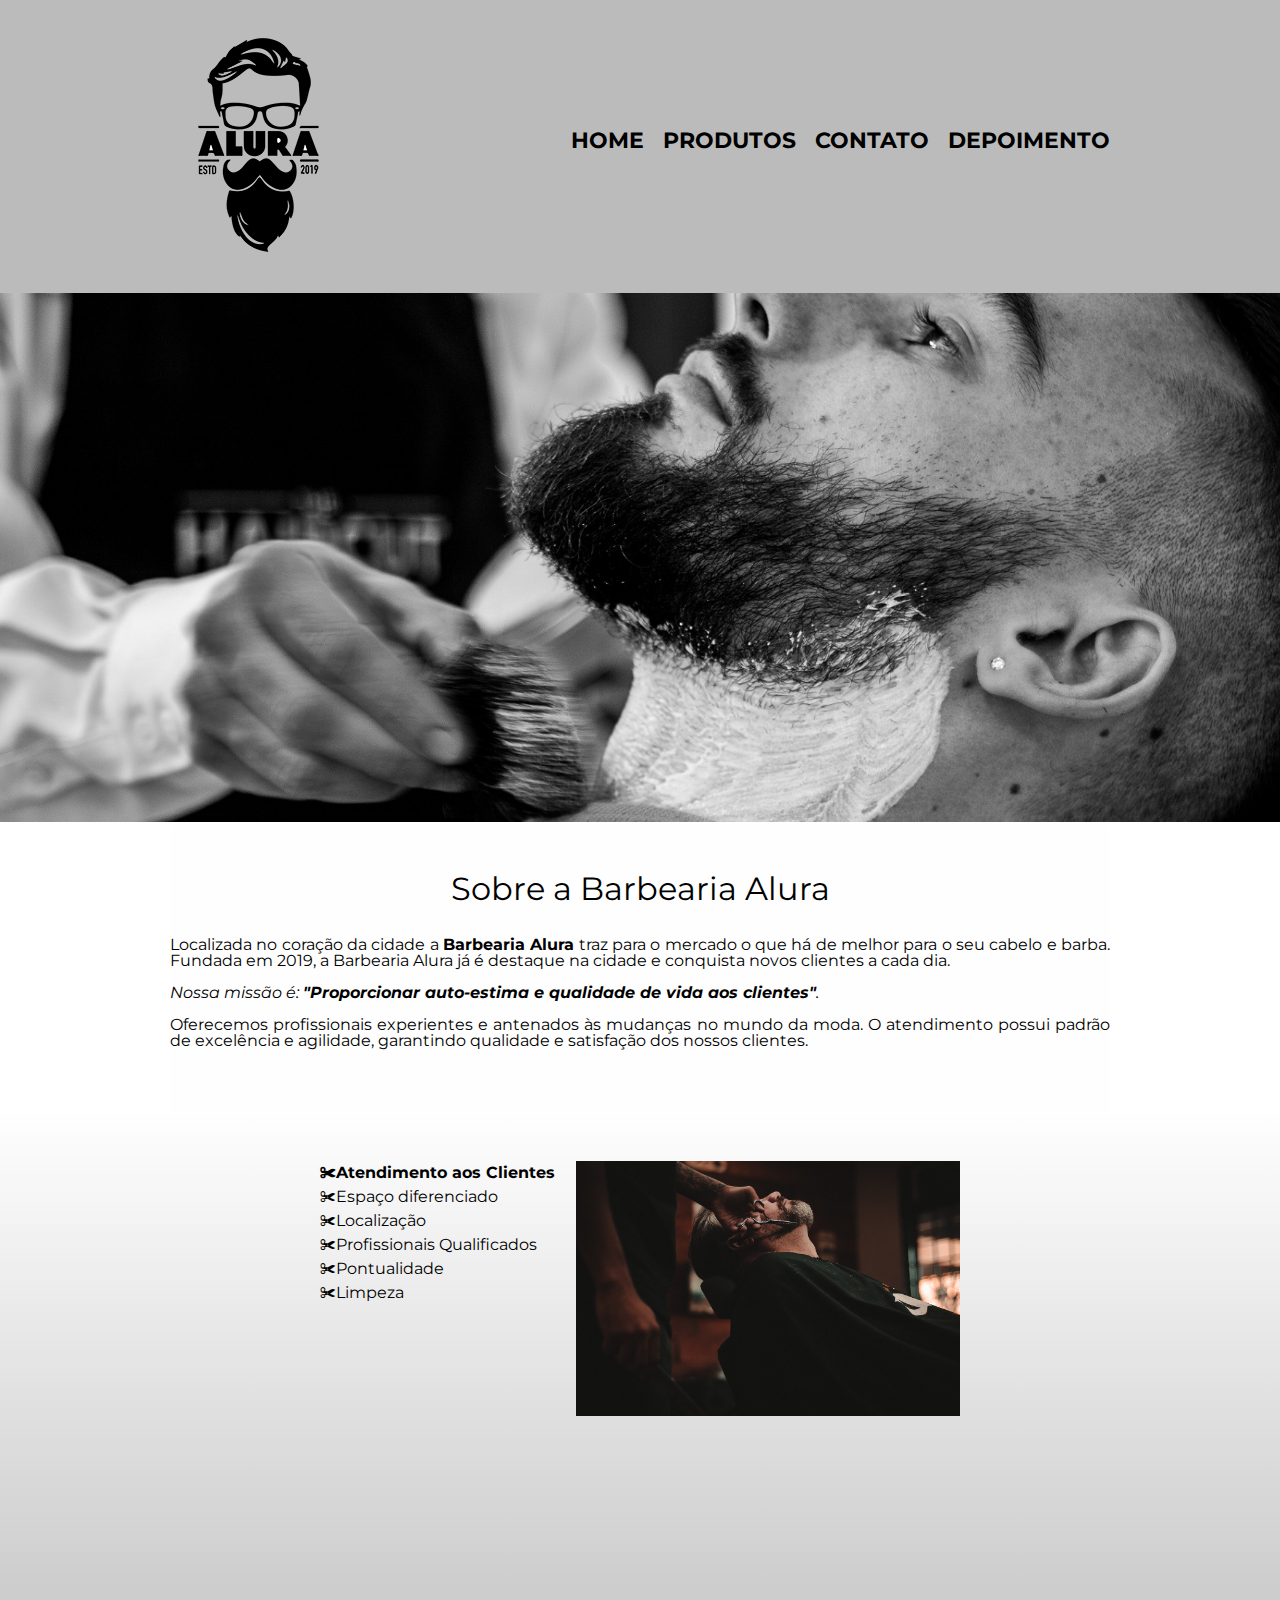
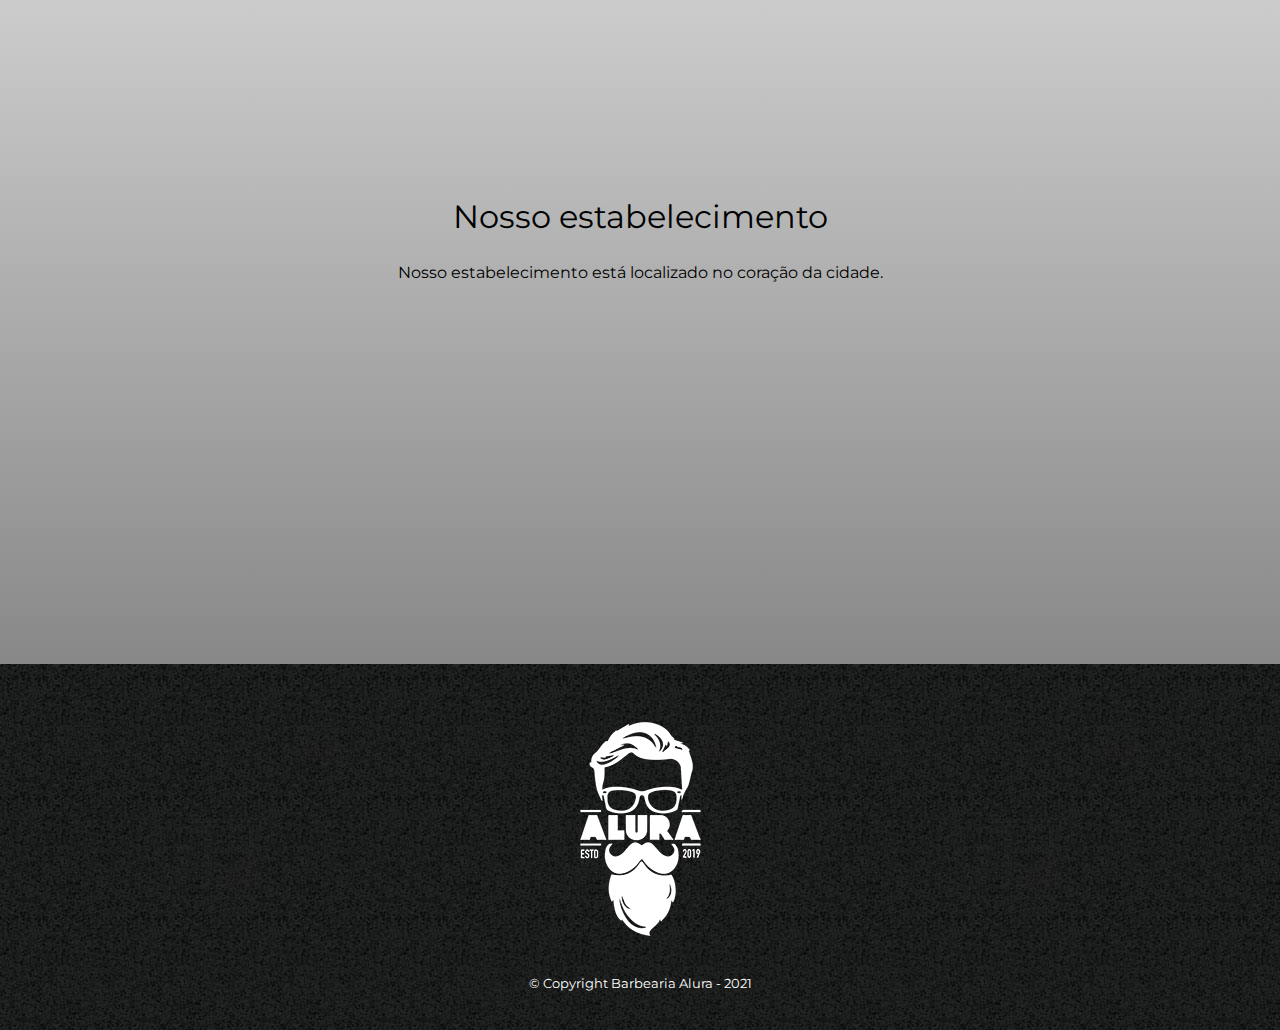
<file: index.html>
<!--Projeto realizado durante os cursos (1, 2, 3 e 4) ALURA ícone HTML5 e CSS3  Avançando no CSS -->
<!DOCTYPE html>
<html lang="pt-br">
  <head>
    <meta charset="UTF-8">
    <meta http-equiv="X-UA-Compatible" content="IE=edge">
    <link rel="stylesheet" href="reset.css">
    <link rel="stylesheet" href="style.css">
    <link href="https://fonts.googleapis.com/css?family=Montserrat&display=swap" rel="stylesheet">
    <meta name="viewport" content="width=device-width, initial-scale=1.0">
    <title>Barbearia Alura</title>
  </head>

  <body>
    <header>
        <div class="caixa">
          <h1><img src="logo.png" alt="Logo da Barbearia Alura"></h1>
            <nav>
                <ul>
                    <li><a href="#">Home</a></li>
                    <li><a href="produtos.html">Produtos</a></li>
                    <li><a href="contato.html">Contato</a></li>
                    <li><a href="depoimento.html">Depoimento</a></li>
                </ul>
            </nav>
        </div>
    </header>
    
    <img class="banner" src="banner.jpg" alt="Imagem Mostafa MerajiPixabay sobre homens em barbearia"> 
    
    <main>
        <section class="principal">
          <h2 class="titulo-principal">Sobre a Barbearia Alura</h2>
                    
          <p>Localizada no coração da cidade a <strong>Barbearia Alura</strong> traz para o mercado o que há de melhor para o seu cabelo e barba. 
          Fundada em 2019, a Barbearia Alura já é destaque na cidade e conquista novos clientes a cada dia.</p>

          <p id="missao"><em>Nossa missão é: <strong>"Proporcionar <i>auto-estima e qualidade de vida</i> aos clientes"</strong>.</em></p>

          <p>Oferecemos profissionais experientes e antenados às mudanças no mundo da moda. 
          O atendimento possui padrão de excelência e agilidade, garantindo qualidade e satisfação dos nossos clientes.</p>
        </section>

        <section class="mapa">
                  
          <div class="conteudo-beneficios">
            <ul class="lista-beneficios">
                <li class="itens">Atendimento aos Clientes</li>
                <li class="itens">Espaço diferenciado</li>
                <li class="itens">Localização</li>
                <li class="itens">Profissionais Qualificados</li>
                <li class="itens">Pontualidade</li>
                <li class="itens">Limpeza</li>
            </ul><img src="beneficios.jpg" class="imagem-beneficios">
          </div>

          <div class="video">
            <iframe width="100%" height="315" src="https://www.youtube.com/embed/wcVVXUV0YUY" frameborder="0" allow="accelerometer; autoplay; encrypted-media; gyroscope; picture-in-picture" allowfullscreen></iframe>
          </div>

          <h3 class="titulo-principal">Nosso estabelecimento</h3>
          <p>Nosso estabelecimento está localizado no coração da cidade.</p>
          <div class="mapa-conteudo">
            <iframe src="https://www.google.com/maps/embed?pb=!1m18!1m12!1m3!1d3656.4483278365396!2d-46.63466568562861!3d-23.588249068469487!2m3!1f0!2f0!3f0!3m2!1i1024!2i768!4f13.1!3m3!1m2!1s0x94ce5a2b2ed7f3a1%3A0xab35da2f5ca62674!2sCaelum!5e0!3m2!1spt-BR!2sbr!4v1568814489656!5m2!1spt-BR!2sbr" width="100%" height="300" frameborder="0" style="border:0;" allowfullscreen=""></iframe>
          </div>
        </section>
    </main>

    <footer>
      <img src="logo-branco.png">
      <p class="copyright">&copy; Copyright Barbearia Alura - 2021</p>
    </footer>

  </body>
</html>

<!-- 
  A criar uma tabela HTML
A tag table, que representa a tabela
A tag tr, que representa a linha da tabela
A tag td, que representa a célula da tabela
A tag thead, que representa o cabeçalho da tabela
A tag tbody, que representa o corpo da tabela
A tag th, que representa a célula do cabeçalho da tabela
A tag tfoot, que representa o rodapé da tabela
 -->
</file>
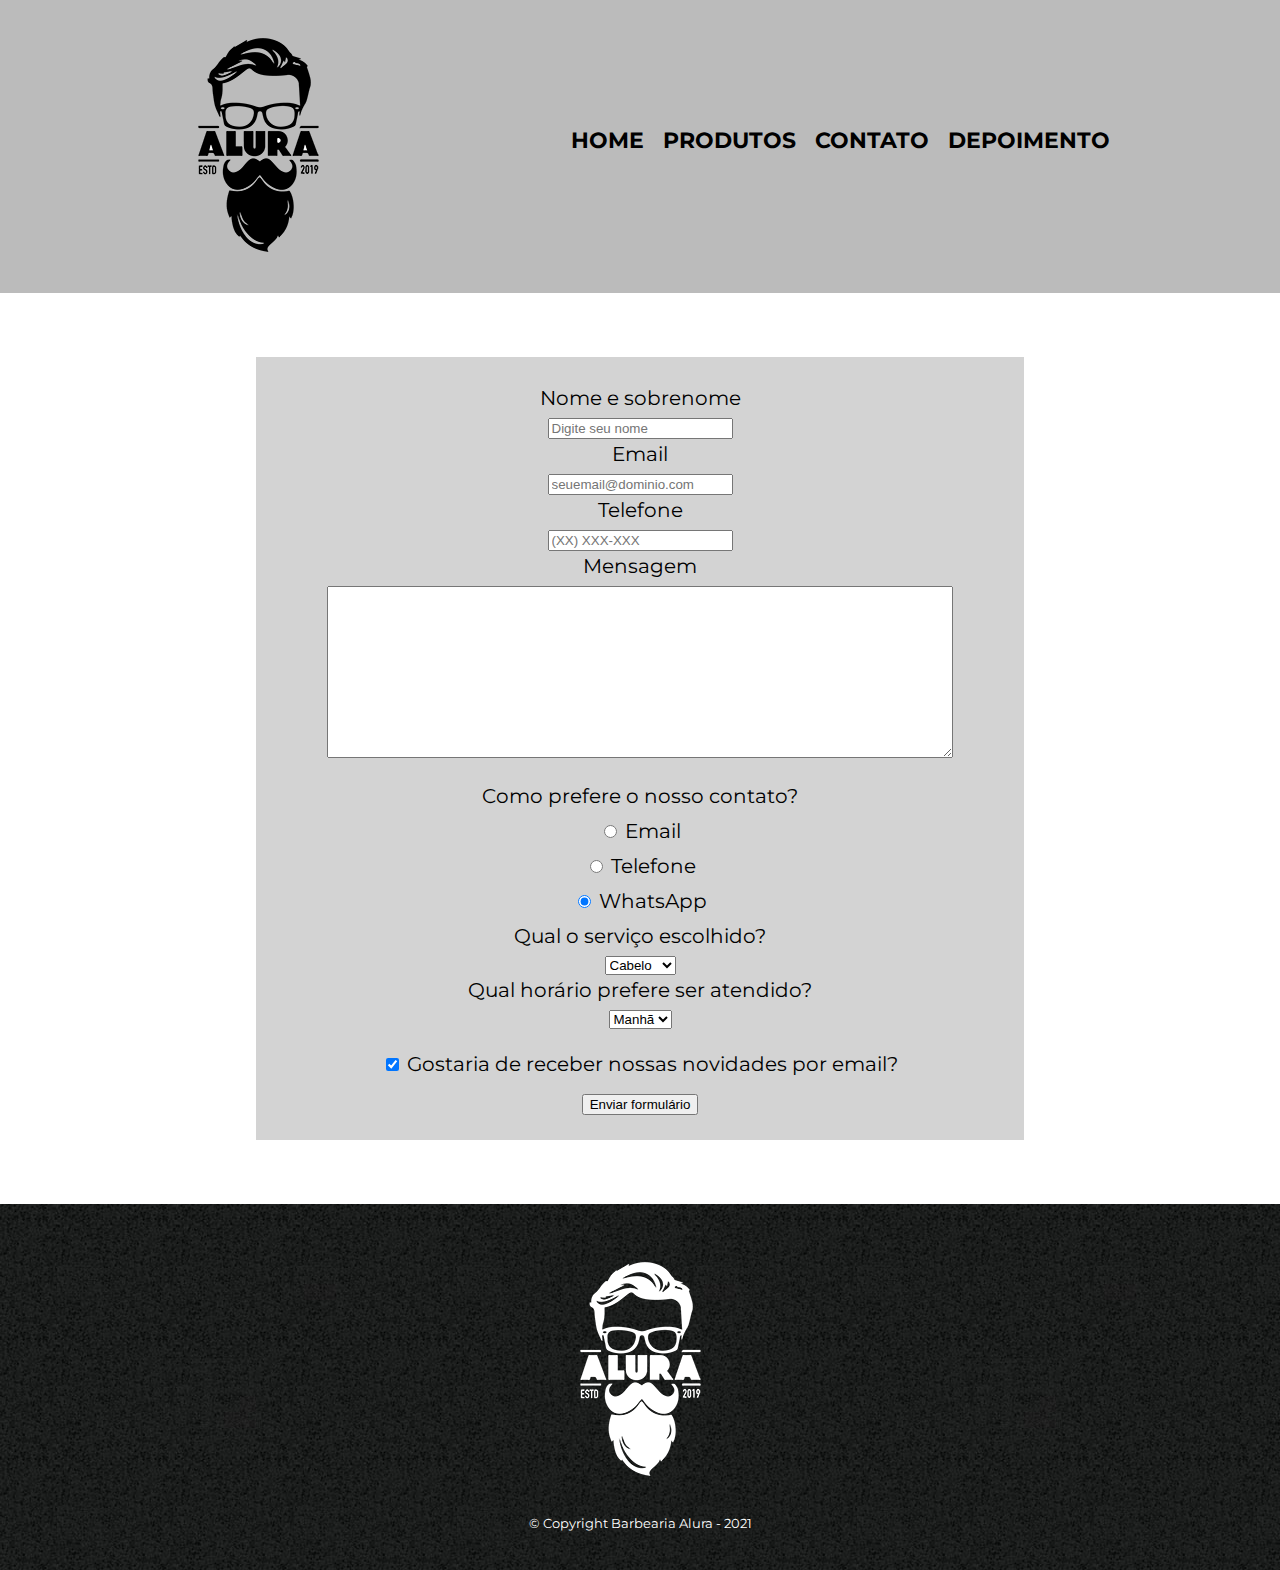
<file: contato.html>
<!DOCTYPE html>
<html>
    <head>
        <head>
            <meta charset="UTF-8">
            <meta http-equiv="X-UA-Compatible" content="IE=edge">
            <meta name="viewport" content="width=device-width, initial-scale=1.0">
            <link rel="stylesheet" href="reset.css">
            <link rel="stylesheet" href="style.css">
            <link href="https://fonts.googleapis.com/css?family=Montserrat&display=swap" rel="stylesheet">
            <title>Barbearia Alura</title>
          </head>
    </head>
    <body>
        <header>
            <div class="caixa">
                <h1><img src="logo.png" alt="Logo da Barbearia Alura"></h1>

                <nav>
                    <ul>
                        <li><a href="index.html">Home</a></li>
                        <li><a href="produtos.html">Produtos</a></li>
                        <li><a href="contato.html">Contato</a></li>
                        <li><a href="depoimento.html">Depoimento</a></li>
                    </ul>
                </nav>
            </div>
        </header>

        <main>
            <form>
                <label for="nomesobrenome">Nome  e sobrenome</label>
                <input type="text" id="nomesobrenome" placeholder="Digite seu nome" required>

                <label for="email">Email</label>
                <input type="email" id="email" required placeholder="seuemail@dominio.com">

                <label for="telefone">Telefone</label>
                <input type="tel" id="telefone"required placeholder="(XX) XXX-XXX">

                <label for="mensagem">Mensagem</label>
                <textarea cols="70" rows="10" id="mensagem" class="input-padrao"></textarea>

                <fieldset>
                    <legend>Como prefere o nosso contato?</legend>
                    <label for="radio-email">
                        <input type="radio" name="contato" value="email" id="radio-email">
                        Email
                    </label>
                
                    <label for="radio-telefone">
                        <input type="radio" name="contato" value="telefone" id="radio-telefone"> 
                        Telefone
                    </label>
                
                    <label for="radio-whatsapp">
                        <input type="radio" name="contato" value="whatsapp" id="radio-whatsapp" checked>
                        WhatsApp
                    </label>
                </fieldset>

                <fieldset>
                    <legend>Qual o serviço escolhido?</legend>
                    <select>
                        <option>Cabelo</option>
                        <option>Barba</option>
                        <option>Bigode</option>
                        <option>Dúvidas</option>
                    </select>
                </fieldset>

                <fieldset>
                    <legend>Qual horário prefere ser atendido?</legend>
                    <select>
                        <option>Manhã</option>
                        <option>Tarde</option>
                        <option>Noite</option>
                    </select>
                </fieldset>

                <label class="checkbox">
                    <input type="checkbox" checked>
                    Gostaria de receber nossas novidades por email?
                </label>

                <input id="botaoEnviar" type="submit" value="Enviar formulário">
            </form>
            <script type="text/javascript"src="script.js"></script>
        </main>

        <footer>
            <img src="logo-branco.png " alt="Logo da Barbearia Alura">
            <p class="copyright">&copy; Copyright Barbearia Alura - 2021</p>
        </footer>
    </body>
</html>
</file>
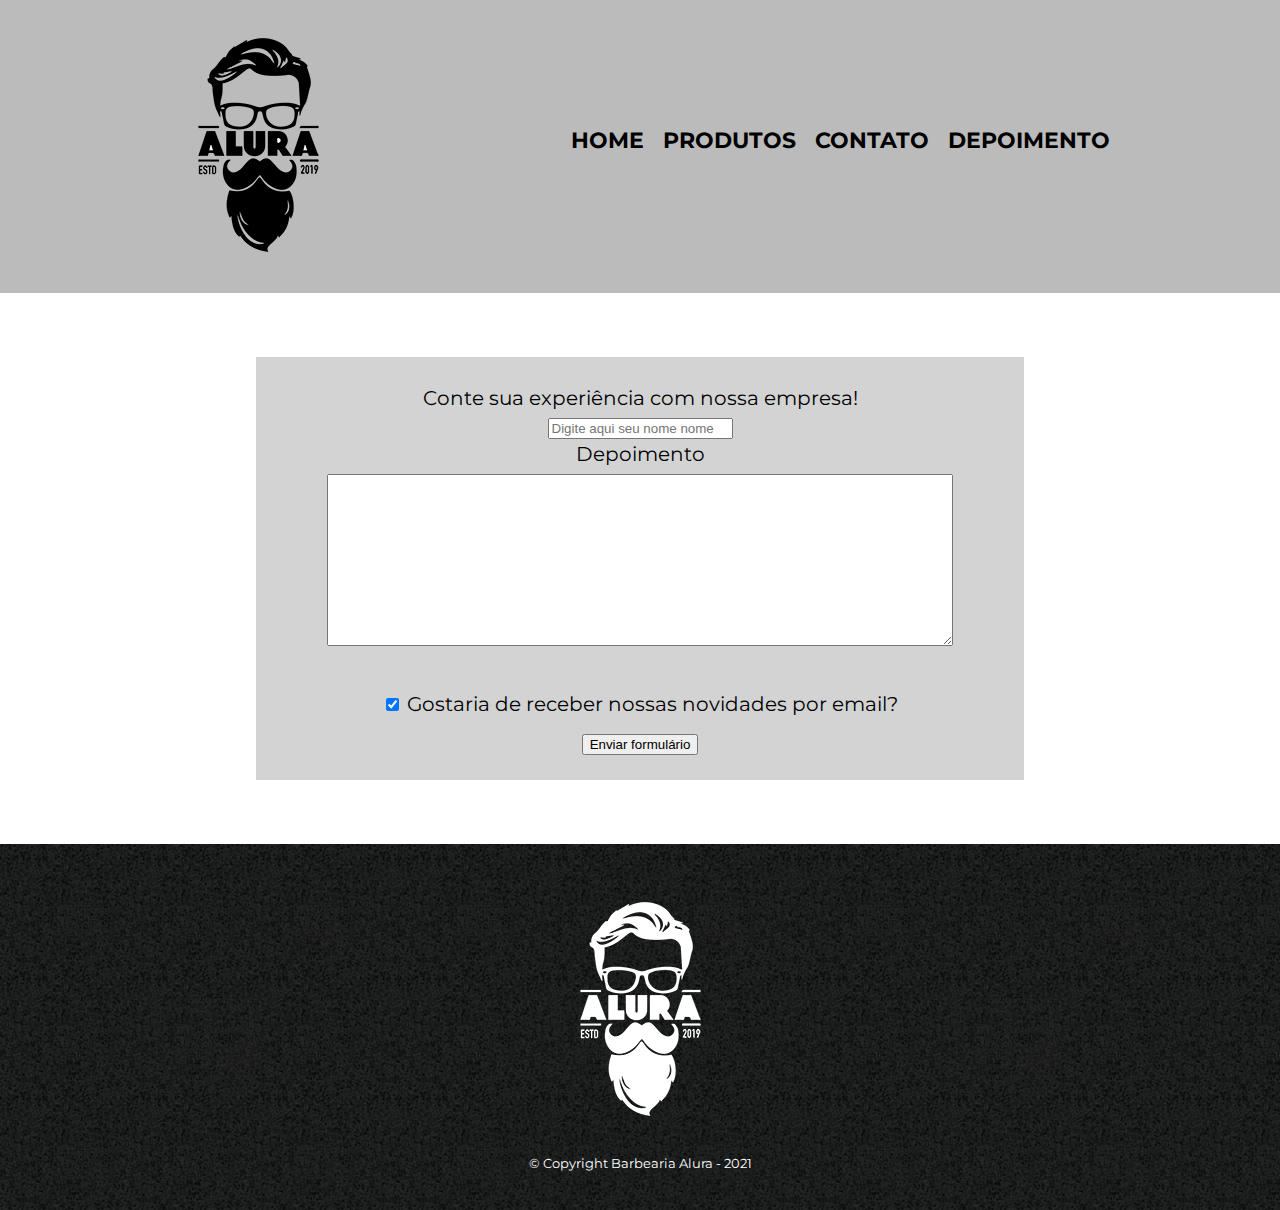
<file: depoimento.html>
<!DOCTYPE html>
<html>
    <head>
        <meta charset="UTF-8">
        <meta http-equiv="X-UA-Compatible" content="IE=edge">
        <meta name="viewport" content="width=device-width, initial-scale=1.0">
        <link rel="stylesheet" href="reset.css">
        <link rel="stylesheet" href="style.css">
        <link href="https://fonts.googleapis.com/css?family=Montserrat&display=swap" rel="stylesheet">
        <title>Barbearia Alura</title>
    </head>
    <body>
        <header>
            <div class="caixa">
                <h1><img src="logo.png" alt="Logo da Barbearia Alura"></h1>
                <nav>
                    <ul>
                        <li><a href="index.html">Home</a></li>
                        <li><a href="produtos.html">Produtos</a></li>
                        <li><a href="contato.html">Contato</a></li>
                        <li><a href="depoimento.html">Depoimento</a></li>
                    </ul>
                </nav>
            </div>
        </header>

        <main>
            <form>
                <label for="nomesobrenome">Conte sua experiência com nossa empresa!</label>
                <input type="text" id="nomesobrenome" required placeholder="Digite aqui seu nome nome">

                <label for="mensagem">Depoimento</label>
                <textarea cols="70" rows="10" id="mensagem" class="input-padrao"></textarea>

                <label class="checkbox">
                    <input type="checkbox" checked>
                    Gostaria de receber nossas novidades por email?
                </label>

                <input id="botaoEnviar_depoimento" type="submit" value="Enviar formulário">
            </form>
            <script type="text/javascript"src="script_depoimento.js"></script>
        </main>

        <footer>
            <img src="logo-branco.png " alt="Logo da Barbearia Alura">
            <p class="copyright">&copy; Copyright Barbearia Alura - 2021</p>
        </footer>
    </body>
</html>
</file>
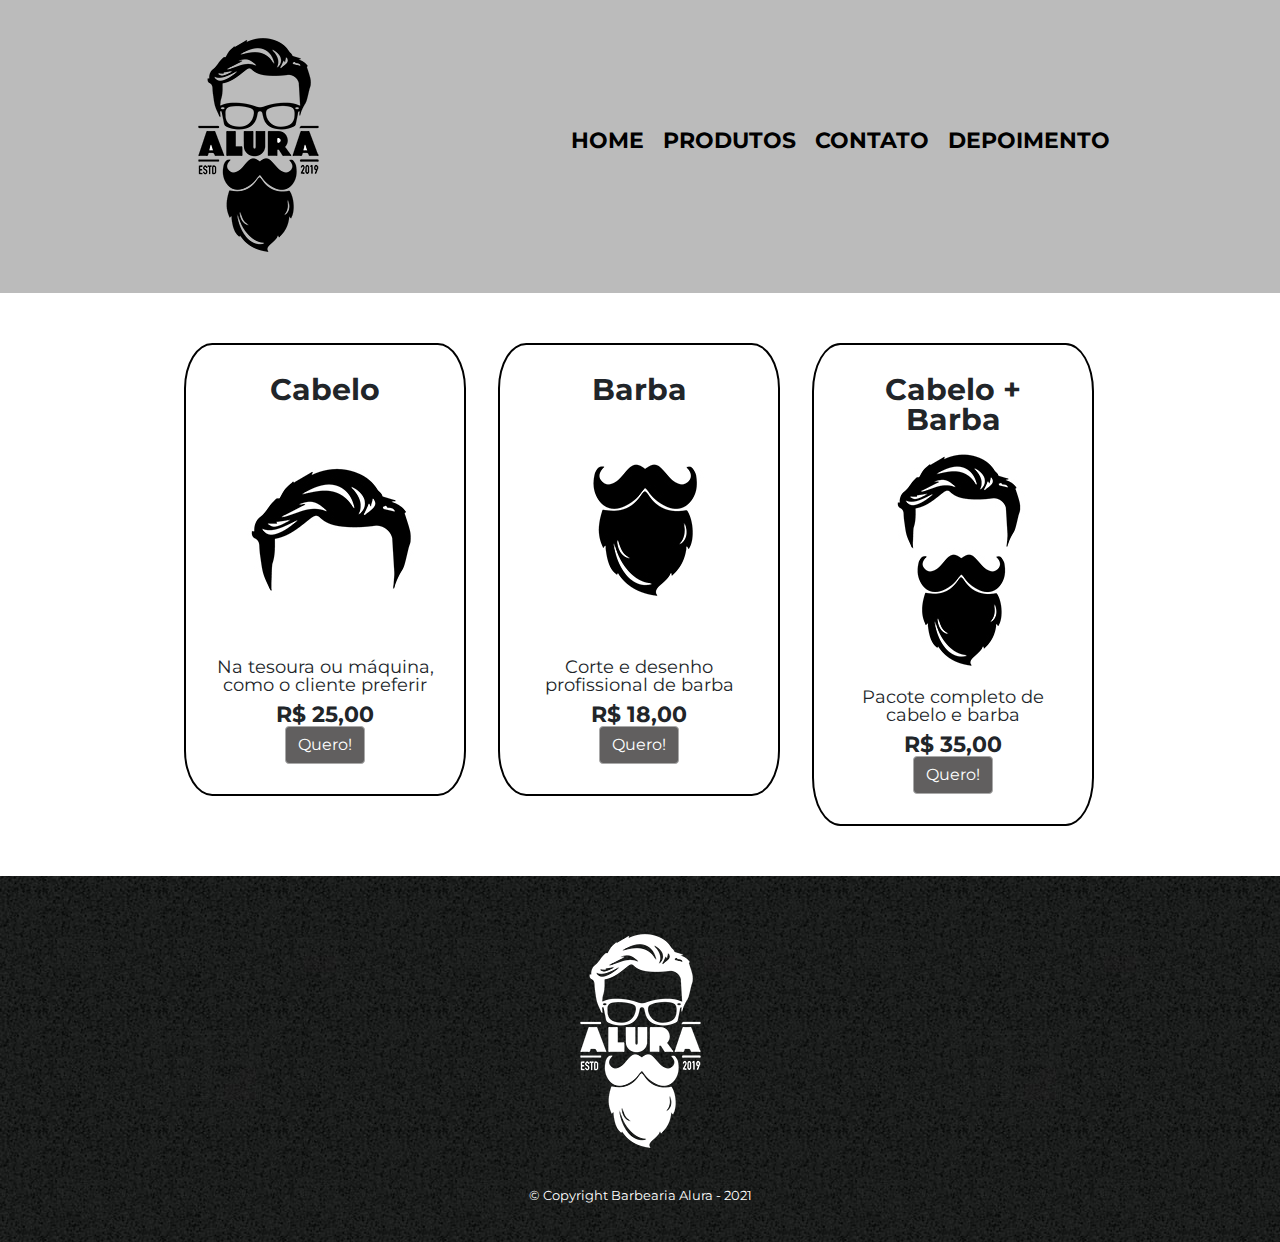
<file: produtos.html>
<!DOCTYPE html>
<html lang="pt-br">
        <head>
            <meta charset="UTF-8">
            <title>Barbearia Alura</title>
            <meta http-equiv="X-UA-Compatible" content="IE=edge">
            <link rel="apple-touch-icon"  href>
            <link rel="stylesheet" href="https://maxcdn.bootstrapcdn.com/bootstrap/4.0.0/css/bootstrap.min.css" integrity="sha384-Gn5384xqQ1aoWXA+058RXPxPg6fy4IWvTNh0E263XmFcJlSAwiGgFAW/dAiS6JXm" crossorigin="anonymous">
            <link rel="stylesheet" href="reset.css">
            <link rel="stylesheet" href="style.css">
            <link href="https://fonts.googleapis.com/css?family=Montserrat&display=swap" rel="stylesheet">
            <meta name="viewport" content="width=device-width, initial-scale=1.0">
            <title>Barbearia Alura</title>
          </head>
    <body>
        <header>
            <div class="caixa">
              <h1><img src="logo.png" alt="Logo da Barbearia Alura"></h1>
                <nav>
                    <ul>
                        <li><a href="index.html">Home</a></li>
                        <li><a href="produtos.html">Produtos</a></li>
                        <li> <a href="contato.html">Contato</a></li>
                        <li> <a href="depoimento.html">Depoimento</a></li>
                    </ul>
                </nav>
            </div>
        </header>

        <main>
            <ul class="produtos">
                <li>
                    <h2>Cabelo</h2>
                    <img src="cabelo.jpg">
                    <p class="produto-descricao">Na tesoura ou máquina, como o cliente preferir</p>
                    <p class="produto-preco">R$ 25,00</p>
                    <button type="button" class="btn btn-primary" data-toggle="modal" data-target="#exampleModal" style="background-color: rgb(97, 95, 95); border-color: darkgray;">Quero!</button>
                </li>
                <li>
                    <h2>Barba</h2>
                    <img src="barba.jpg">
                    <p class="produto-descricao">Corte e desenho profissional de barba</p>
                    <p class="produto-preco">R$ 18,00</p>
                    <button type="button" class="btn btn-primary" data-toggle="modal" data-target="#exampleModal" style="background-color: rgb(97, 95, 95); border-color: darkgray;">Quero!</button>
                </li>
                <li>
                    <h2>Cabelo + Barba</h2>
                    <img src="cabelo+barba.jpg">
                    <p class="produto-descricao">Pacote completo de cabelo e barba</p>
                    <p class="produto-preco">R$ 35,00</p>
                    <button type="button" class="btn btn-primary" data-toggle="modal" data-target="#exampleModal" style="background-color: rgb(97, 95, 95); border-color: darkgray;">Quero!</button>
                </li>
            </ul>
        </main>

         <!-- Modal - início -->
         <div class="modal fade" id="exampleModal" tabindex="-1" role="dialog" aria-labelledby="exampleModalLabel" aria-hidden="true">
            <div class="modal-dialog" role="document">
            <div class="modal-content">
                <div class="modal-header">
                <h5 class="modal-title" id="exampleModalLabel">Descrição do pedido</h5>
                <button type="button" class="close" data-dismiss="modal" aria-label="Close">
                    <span aria-hidden="true">&times;</span>
                </button>
                </div>
                <div class="modal-body">
                        <form class="main_contato">
                            <label for="nomesobrenome">Nome  e sobrenome</label>
                            <input type="text" id="nomesobrenome" required>
            
                            <label for="email">Email</label>
                            <input type="email" id="email" required placeholder="seuemail@dominio.com">
            
                            <label for="telefone">Telefone</label>
                            <input type="tel" id="telefone"required placeholder="(XX) XXX-XXX">
            
                            <label for="mensagem">Alguma informação adicional?</label>
                            <textarea cols="70" rows="10" id="mensagem" class="input-padrao"></textarea>

                            <fieldset>
                                <legend>Confirme abaixo o tratamento escolhido</legend>
                                <select>
                                    <option>Cabelo</option>
                                    <option>Barba</option>
                                    <option>Bigode</option>
                                </select>
                            </fieldset>
            
                            <fieldset>
                                <legend>Como prefere o nosso contato?</legend>
                                <label for="radio-email">
                                    <input type="radio" name="contato" value="email" id="radio-email">
                                    Email
                                </label>
                            
                                <label for="radio-telefone">
                                    <input type="radio" name="contato" value="telefone" id="radio-telefone"> 
                                    Telefone
                                </label>
                            
                                <label for="radio-whatsapp">
                                    <input type="radio" name="contato" value="whatsapp" id="radio-whatsapp" checked>
                                    WhatsApp
                                </label>
                            </fieldset>
                                    
                            <input id="botaoEnviar_produto" type="submit" value="Adquirir">
                        </form>
                        <script type="text/javascript"src="script_produto.js"></script>
                </div>
            </div>
            </div>
        </div>
        <!-- Modal - Fim -->
        
        <script src="https://code.jquery.com/jquery-3.2.1.slim.min.js" integrity="sha384-KJ3o2DKtIkvYIK3UENzmM7KCkRr/rE9/Qpg6aAZGJwFDMVNA/GpGFF93hXpG5KkN" crossorigin="anonymous"></script>
        <script src="https://cdnjs.cloudflare.com/ajax/libs/popper.js/1.12.9/umd/popper.min.js" integrity="sha384-ApNbgh9B+Y1QKtv3Rn7W3mgPxhU9K/ScQsAP7hUibX39j7fakFPskvXusvfa0b4Q" crossorigin="anonymous"></script>
        <script src="https://maxcdn.bootstrapcdn.com/bootstrap/4.0.0/js/bootstrap.min.js" integrity="sha384-JZR6Spejh4U02d8jOt6vLEHfe/JQGiRRSQQxSfFWpi1MquVdAyjUar5+76PVCmYl" crossorigin="anonymous"></script>
        
        <footer>
            <img src="logo-branco.png">
            <p class="copyright">&copy; Copyright Barbearia Alura - 2021</p>
        </footer>
       
    </body>
</html>
</file>
<file: style.css>
body {
    font-family: 'Montserrat', sans-serif;
}

header{
    background:#BBBBBB; 
    padding:20px;
}
.caixa {
    position: relative;
    width: 940px;
    margin: 0 auto;
}

nav {
    position: absolute;
    top: 110px;
    right: 0;
}

nav li {
    display: inline;
    margin: 0 0 0 15px;
}
nav a {
    color: #000000;
    text-transform: uppercase;
    font-weight: bold;
    font-size: 22px;
    text-decoration: none;
}

nav a:hover {
    color: #C78C19;
    text-decoration: underline;
}

.produtos {
    width: 940px;
    margin: 0 auto;
    padding: 50px 0;
}

.produtos li {
    display: inline-block;
    text-align: center;
    width: 30%;
    vertical-align: top;
    margin: 0 1.5%;
    padding: 30px 20px;
    box-sizing: border-box;
    border: 2px solid #000000;
    border-radius: 10%;
}
.produtos li:hover {
    border-color: #C78C19;
}

.produtos li:active {
    border-color: #C78C19;
}

.produtos li:hover h2 {
    font-size: 34px;
}

.produto-descricao{
    font-size: 18px;
}

.produtos h2 {
    font-size: 30px;
    font-weight: bold;
}

.produto-descricao {
    font-size: 18px;
}

.produto-preco {
    font-size: 22px;
    font-weight: bold;
    margin-top: 10px;
}

footer {
    text-align: center;
    background: url("bg.jpg");
    padding: 40px 0;
}

.copyright {
    color: #FFFFFF;
    font-size: 13px;
    margin: 20px 0 0;
}


form {
    
    top: 50%;
    left: 50%;
    background-color: lightgray;
    text-align: center;
    padding: 2%;
    margin: 5% 20% 5% 20%;
  
}

.main_contato{
    top: 50%;
    left: 50%;
    text-align: center;
    padding: 2%;
    margin: 2%;
}

form label, form legend {
    display: block;
    font-size: 20px;
    margin: 0 0 10px;
    padding-top: 5px;
}

.input-padrao {
    margin: 0 0 20px;
    padding: 10px 25px;
    width: 80%;
}

.checkbox{
    margin: 20px 0;
}

botaoEnviar {
    width:30%;
    padding: 15px 0;
    background: rgb(68, 68, 68);
    color: white;
    font-weight: bold;
    font-size: 18px;
    border: none;
    border-radius: 5px;
    transition: 1s all;
    cursor: pointer;
}

botaoEnviar:hover {
    background: rgb(24, 23, 23);
    transform: scale(1.0);
}

table { 
    display: block;
    margin: 5% 40% 5% 40%;
    text-align: center;
}

thead {
    background: #555555;
    color: white;
    font-weight: bold;
    align-items: center;
}

td, th {
    border: 1px solid #000000;
    padding: 8px 15px;
    text-align: center;
}

.banner{
    width: 100%;
}

.titulo-principal {
    text-align: center;
    font-size: 2em;
    margin: 0 0 1em;
    clear: left;
}

.principal {
    padding: 3em 0;
    background: #FEFEFE;
    width: 940px;
    margin: 0 auto;
}

.principal p {
    margin: 0 0 1em;
    text-align: justify;
}

.principal strong {
    font-weight: bold;
}

.principal em {
    font-style: italic;
}

.mapa {
    padding: 3em 0;
    background: linear-gradient(#FEFEFE, #888888);
}

.mapa-conteudo {
    width: 940px;
    margin: 0 auto;
}

.mapa p {
    margin: 0 0 2em;
    text-align: center;
}

.beneficios {
    padding: 3em 0;
    background: #888888;
}

.conteudo-beneficios {
    width: 640px;
    margin: 0 auto;
}

.lista-beneficios {
    width: 40%;
    display: inline-block;
    vertical-align: top;
}

.itens {
    line-height: 1.5;
}

.itens:first-child {
    font-weight: bold;
}

.itens:before {
    content: "✀";
}

.imagem-beneficios {
    width: 60%;
    opacity: 1;
    transition: 400ms;
   
}

.imagem-beneficios:houver {
    opacity: 0.3;
}

.video {
    width: 560px;
    margin: 2em auto;
}

/* CSS Adaptável ao celular - página responsiva
Meta tag de Viewport
Media Queries*/

@media screen and (max-width: 576px) {
    .caixa, .principal, .conteudo-beneficios, .mapa-conteudo, .video {
        width: auto;
    }
    h1{
        text-align: center;
    }

    nav {
        position: static;
    }

    nav a {
        color: #000000;
        text-transform: uppercase;
        font-weight: bold;
        font-size: 17px;
        text-decoration: none;
    }

    .principal, .lista-beneficios {
        margin: 3%;
        padding: 0%;
    }

    .lista-beneficios, .imagem-beneficios{
        width: 100%;
    }

    .produtos li {
        display: block;
        text-align: center;
        width: 30%;
        box-sizing: border-box;
        border: 2px solid #000000;
        border-radius: 10%;
        margin: 2% 10%;
}


/* 
Algumas pseudo-classes CSS
hover, quando o usuário passa o cursor sobre o elemento
active, quando um elemento está sendo ativado pelo usuário
=================================================================
tabela Unicode
===============
float:left quanto o float: right servem para que o elemento se destaque na tela, 
deixe de ocupar o espaço em que estava, para que os outros elementos possam se posicionar ao redor dele */
</file>
